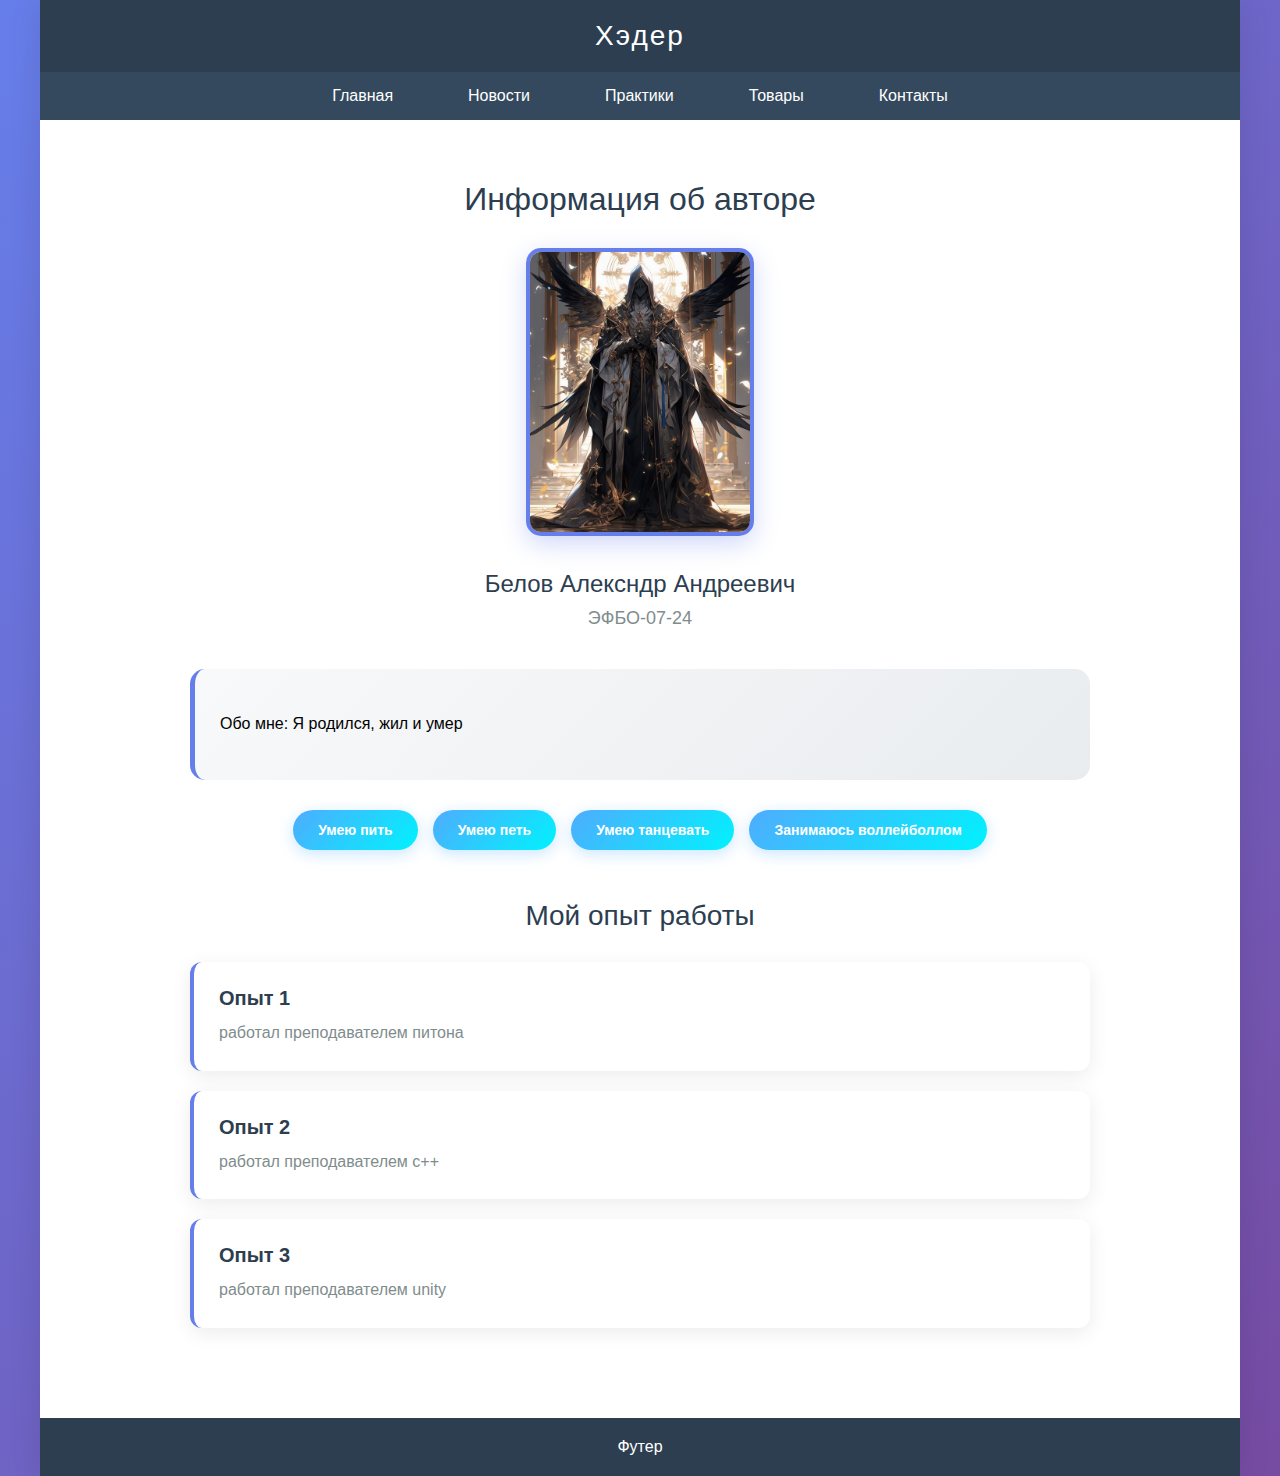
<file: index.html>
<!DOCTYPE html>
<html lang="ru">
<head>
    <meta charset="UTF-8">
    <meta name="viewport" content="width=device-width, initial-scale=1.0">
    <title>Семестровая работа</title>
    <link rel="stylesheet" href="style/styles.css">
</head>
<body>
    <div class="page-container">
        <div class="header">Хэдер</div>
        
        <div class="nav">
            <ul class="nav-list">
                <li class="nav-item"><a class="nav-link" href="index.html">Главная</a></li>
                <li class="nav-item"><a class="nav-link" href="pages/news.html">Новости</a></li>
                <li class="nav-item"><a class="nav-link" href="pages/practices.html">Практики</a></li>
                <li class="nav-item"><a class="nav-link" href="pages/goods.html">Товары</a></li>
                <li class="nav-item"><a class="nav-link" href="pages/contacts.html">Контакты</a></li>
            </ul>
        </div>
        
        <div class="content">
            <div class="profile-header">
                <h1 class="profile-title">Информация об авторе</h1>
                <img class="profile-photo" src="images/photo.png" alt="Фото автора">
                <h2 class="profile-name">Белов Алексндр Андреевич</h2>
                <p class="profile-group">ЭФБО-07-24</p>
            </div>
            
            <div class="about-me">
                <p>Обо мне: Я родился, жил и умер</p>
            </div>
            
            <div class="skills-container">
                <div class="skill-tag">Умею пить</div>
                <div class="skill-tag">Умею петь</div>
                <div class="skill-tag">Умею танцевать</div>
                <div class="skill-tag">Занимаюсь воллейболлом</div>
            </div>
            
            <div class="experience-section">
                <h2 class="section-title">Мой опыт работы</h2>
                <div class="experience-card">
                    <h3 class="experience-title">Опыт 1</h3>
                    <p class="experience-desc">работал преподавателем питона</p>
                </div>
                <div class="experience-card">
                    <h3 class="experience-title">Опыт 2</h3>
                    <p class="experience-desc">работал преподавателем c++</p>
                </div>
                <div class="experience-card">
                    <h3 class="experience-title">Опыт 3</h3>
                    <p class="experience-desc">работал преподавателем unity</p>
                </div>
            </div>
        </div>
        
        <div class="footer">Футер</div>
    </div>
</body>
</html>
</file>
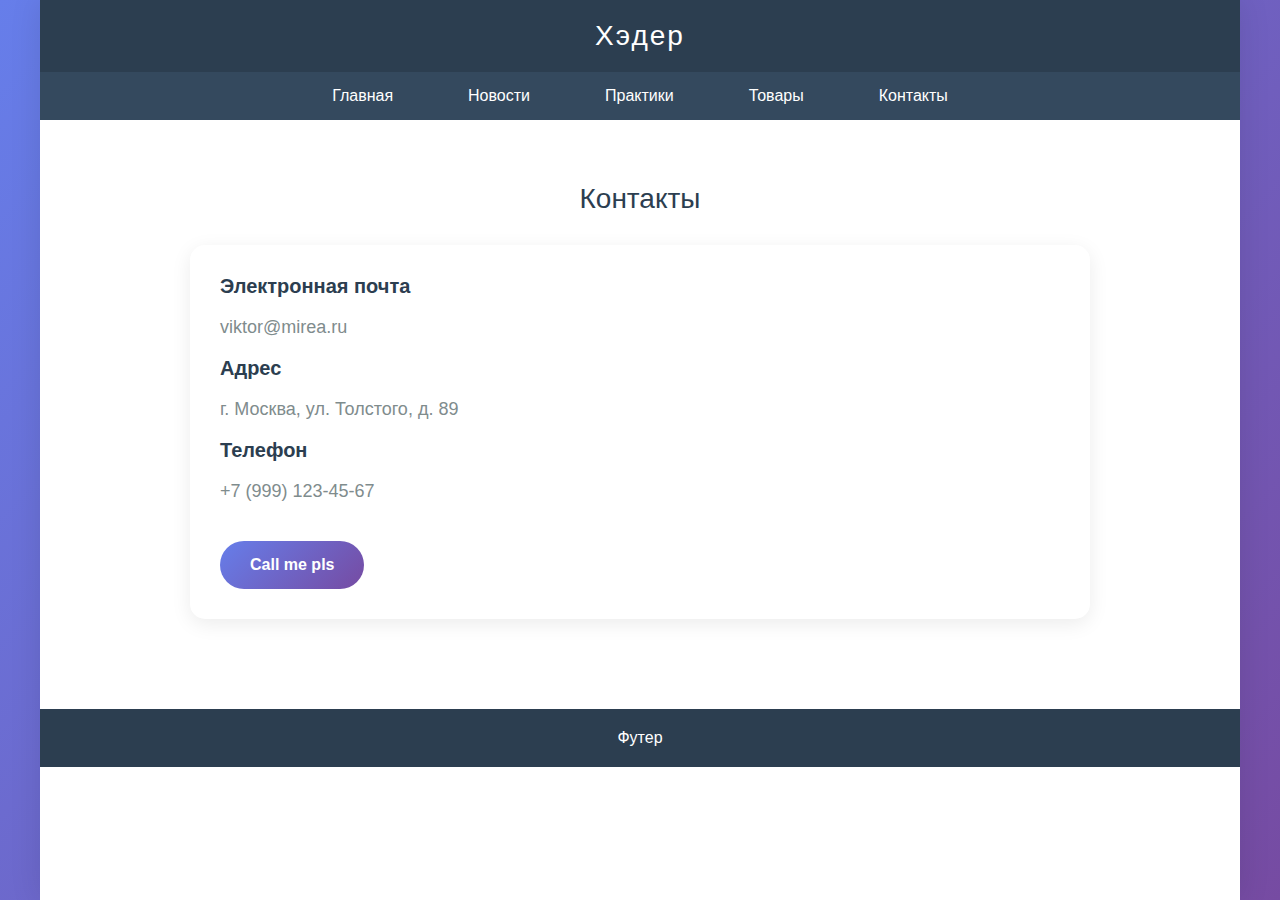
<file: pages/contacts.html>
<!DOCTYPE html>
<html lang="ru">
<head>
    <meta charset="UTF-8">
    <meta name="viewport" content="width=device-width, initial-scale=1.0">
    <title>Контакты</title>
    <link rel="stylesheet" href="../style/styles.css">
</head>
<body>
    <div class="page-container">
        <div class="header">Хэдер</div>
        
        <div class="nav">
            <ul class="nav-list">
                <li class="nav-item"><a class="nav-link" href="../index.html">Главная</a></li>
                <li class="nav-item"><a class="nav-link" href="news.html">Новости</a></li>
                <li class="nav-item"><a class="nav-link" href="practices.html">Практики</a></li>
                <li class="nav-item"><a class="nav-link" href="goods.html">Товары</a></li>
                <li class="nav-item"><a class="nav-link" href="contacts.html">Контакты</a></li>
            </ul>
        </div>
        
        <div class="content">
            <h2 class="section-title">Контакты</h2>
            
            <div class="contact-info">
                <div class="contact-item">
                    <h3 class="experience-title">Электронная почта</h3>
                    <p class="experience-desc">viktor@mirea.ru</p>
                </div>
                
                <div class="contact-item">
                    <h3 class="experience-title">Адрес</h3>
                    <p class="experience-desc">г. Москва, ул. Толстого, д. 89</p>
                </div>
                
                <div class="contact-item">
                    <h3 class="experience-title">Телефон</h3>
                    <p class="experience-desc">+7 (999) 123-45-67</p>
                </div>
                
                <button class="contact-button" onclick="alert('Позвоните по номеру: +7 (999) 123-45-67')"> Call me pls</button>
            </div>
        </div>
        
        <div class="footer">Футер</div>
    </div>
</body>
</html>
</file>
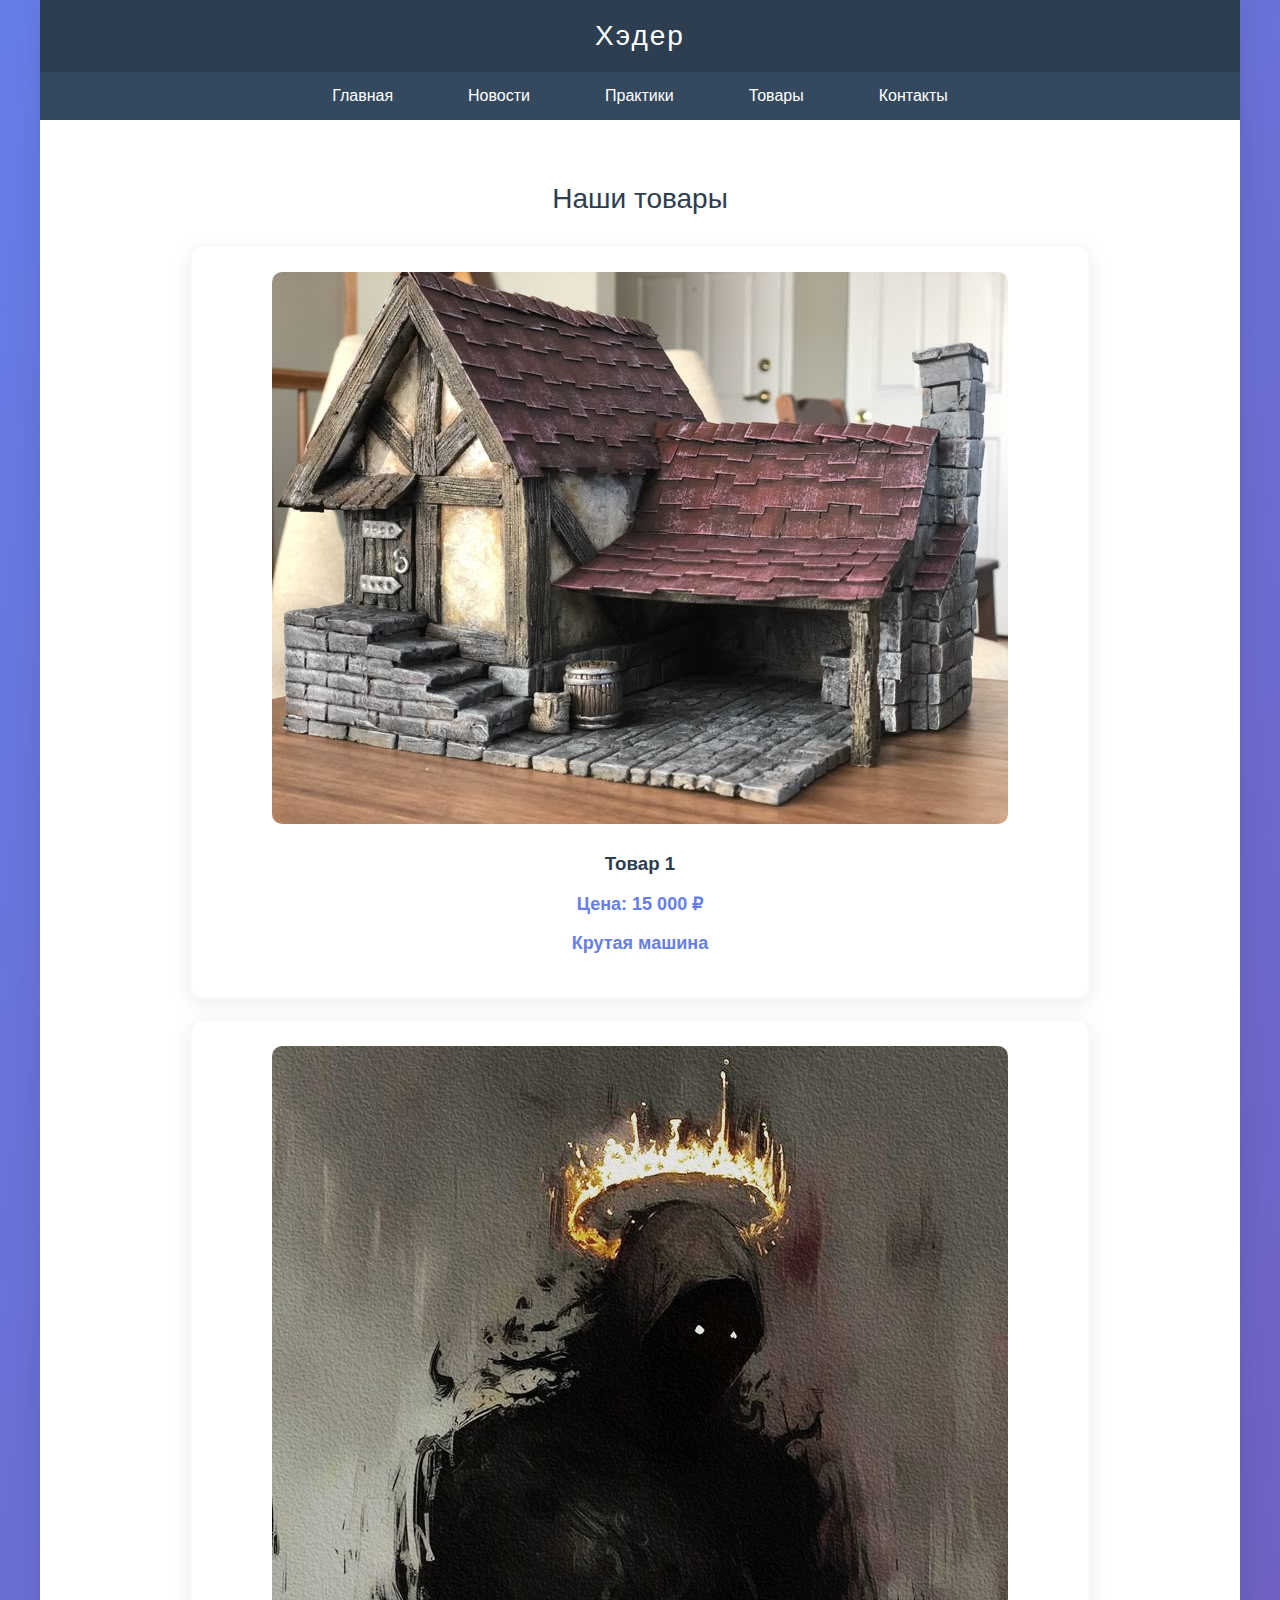
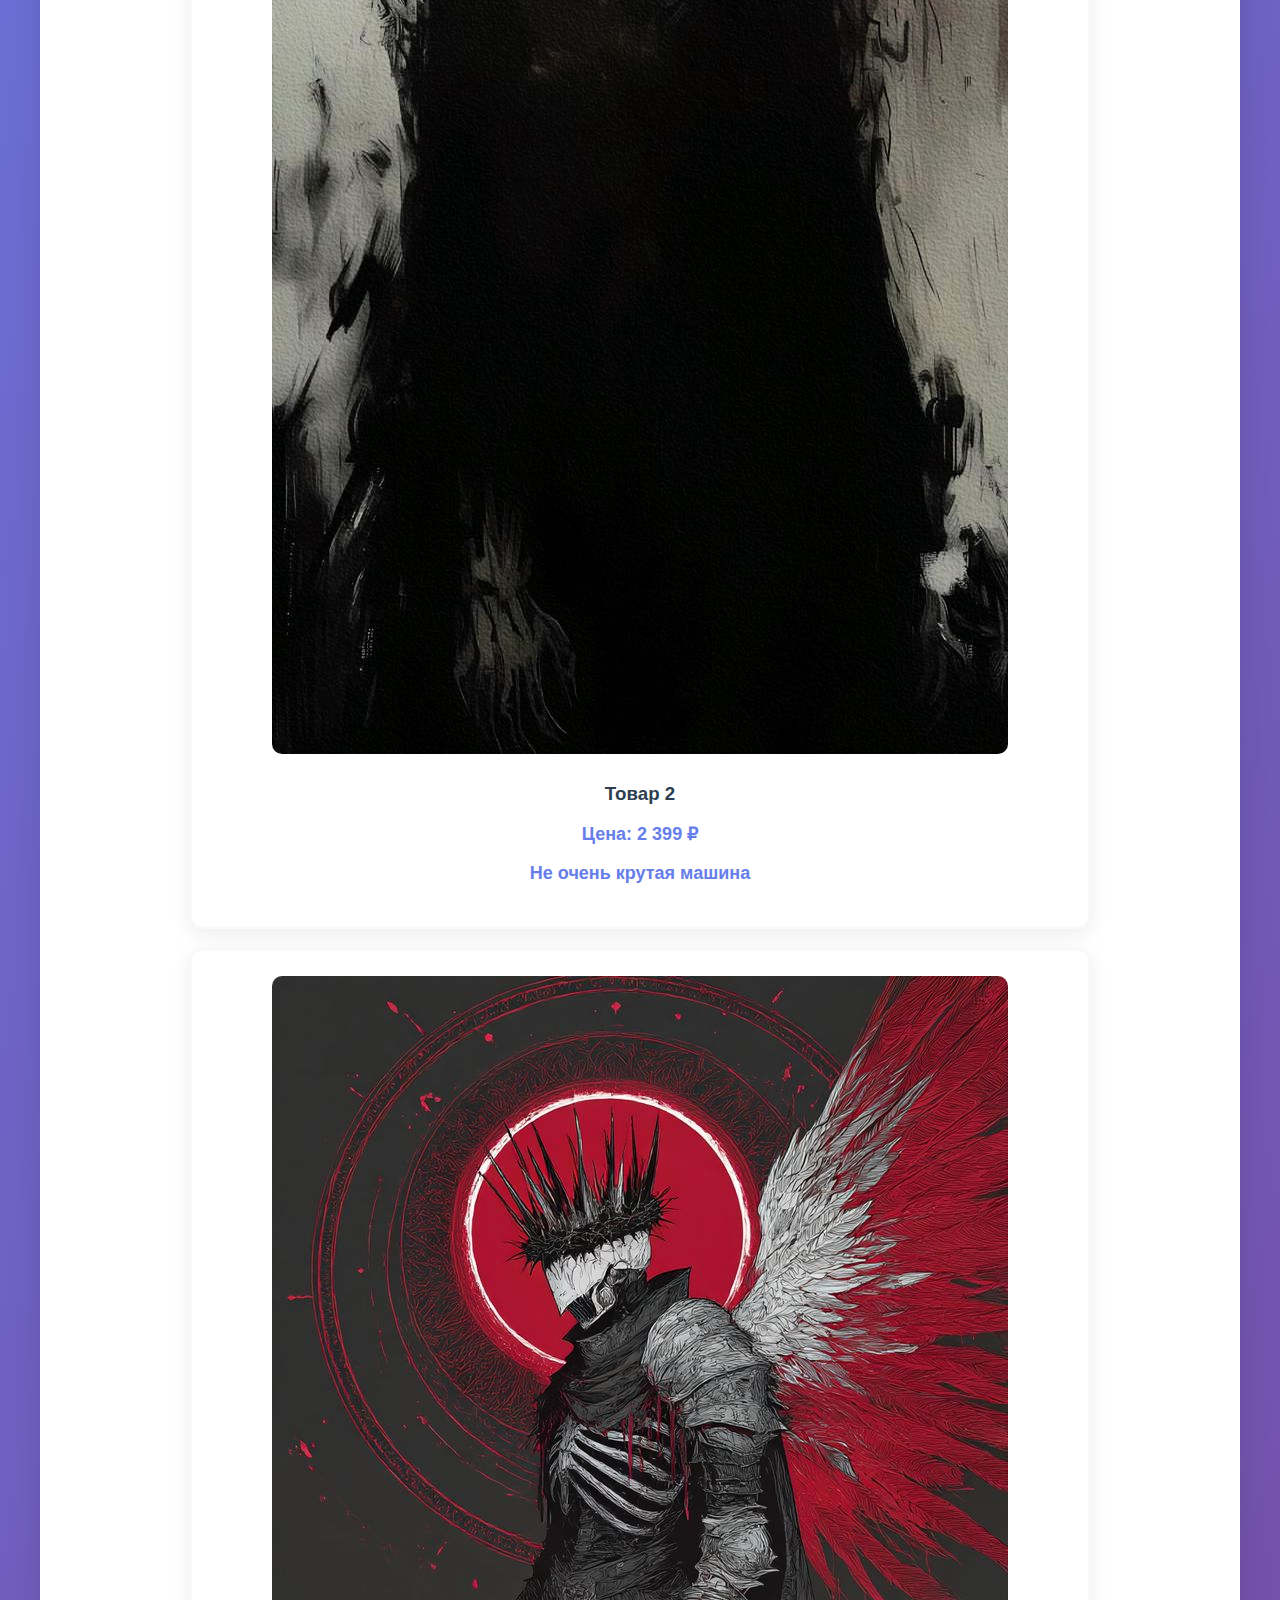
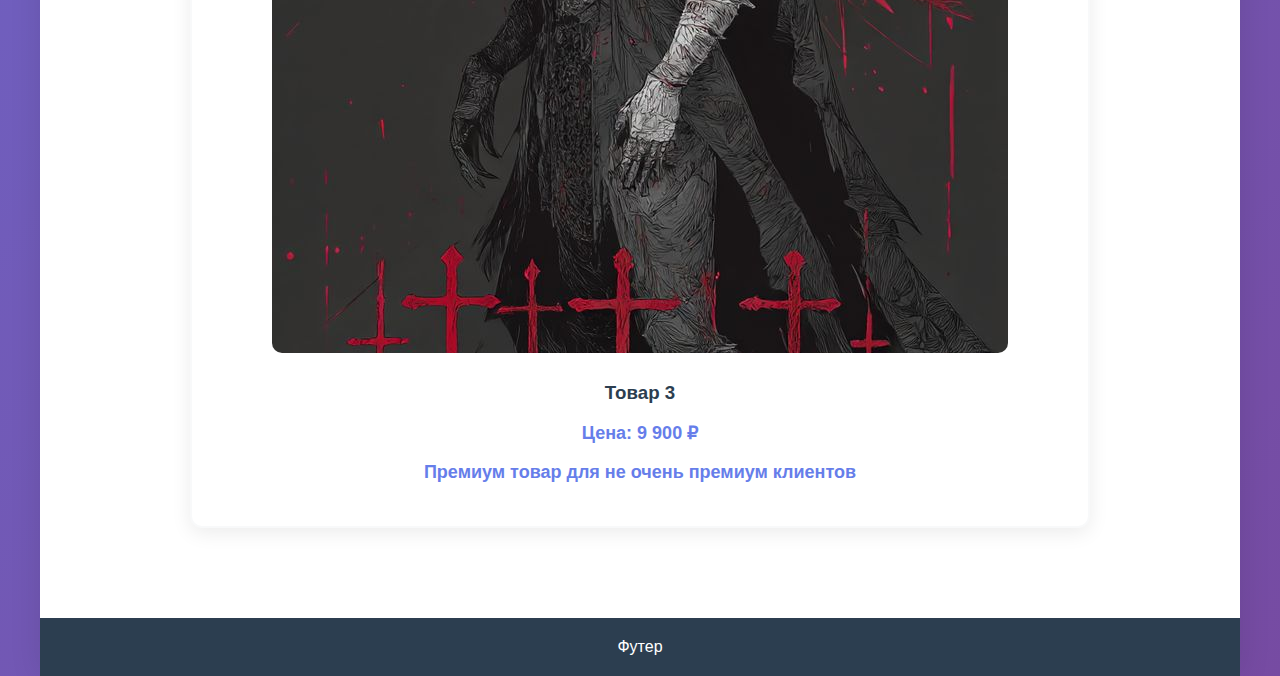
<file: pages/goods.html>
<!DOCTYPE html>
<html lang="ru">
<head>
    <meta charset="UTF-8">
    <meta name="viewport" content="width=device-width, initial-scale=1.0">
    <title>Товары</title>
    <link rel="stylesheet" href="../style/styles.css">
</head>
<body>
    <div class="page-container">
        <div class="header">Хэдер</div>
        
        <div class="nav">
            <ul class="nav-list">
                <li class="nav-item"><a class="nav-link" href="../index.html">Главная</a></li>
                <li class="nav-item"><a class="nav-link" href="news.html">Новости</a></li>
                <li class="nav-item"><a class="nav-link" href="practices.html">Практики</a></li>
                <li class="nav-item"><a class="nav-link" href="goods.html">Товары</a></li>
                <li class="nav-item"><a class="nav-link" href="contacts.html">Контакты</a></li>
            </ul>
        </div>
        
        <div class="content">
            <h2 class="section-title">Наши товары</h2>
            
            <div class="product">
                <img src="../images/goods1.jpg" alt="Товар 1" class="product-image">
                <h3 class="product-title">Товар 1</h3>
                <p class="product-price">Цена: 15 000 ₽</p>
                <p class="product-description"> Крутая машина</p>
            </div>
            
            <div class="product">
                <img src="../images/goods2.jpg" alt="Товар 2" class="product-image">
                <h3 class="product-title">Товар 2</h3>
                <p class="product-price">Цена: 2 399 ₽</p>
                <p class="product-description"> Не очень крутая машина</p>
            </div>
            
            <div class="product">
                <img src="../images/goods3.jpg" alt="Товар 3" class="product-image">
                <h3 class="product-title">Товар 3</h3>
                <p class="product-price">Цена: 9 900 ₽</p>
                <p class="product-description">Премиум товар для не очень премиум клиентов</p>
            </div>
        </div>
        
        <div class="footer">Футер</div>
    </div>
</body>
</html>
</file>
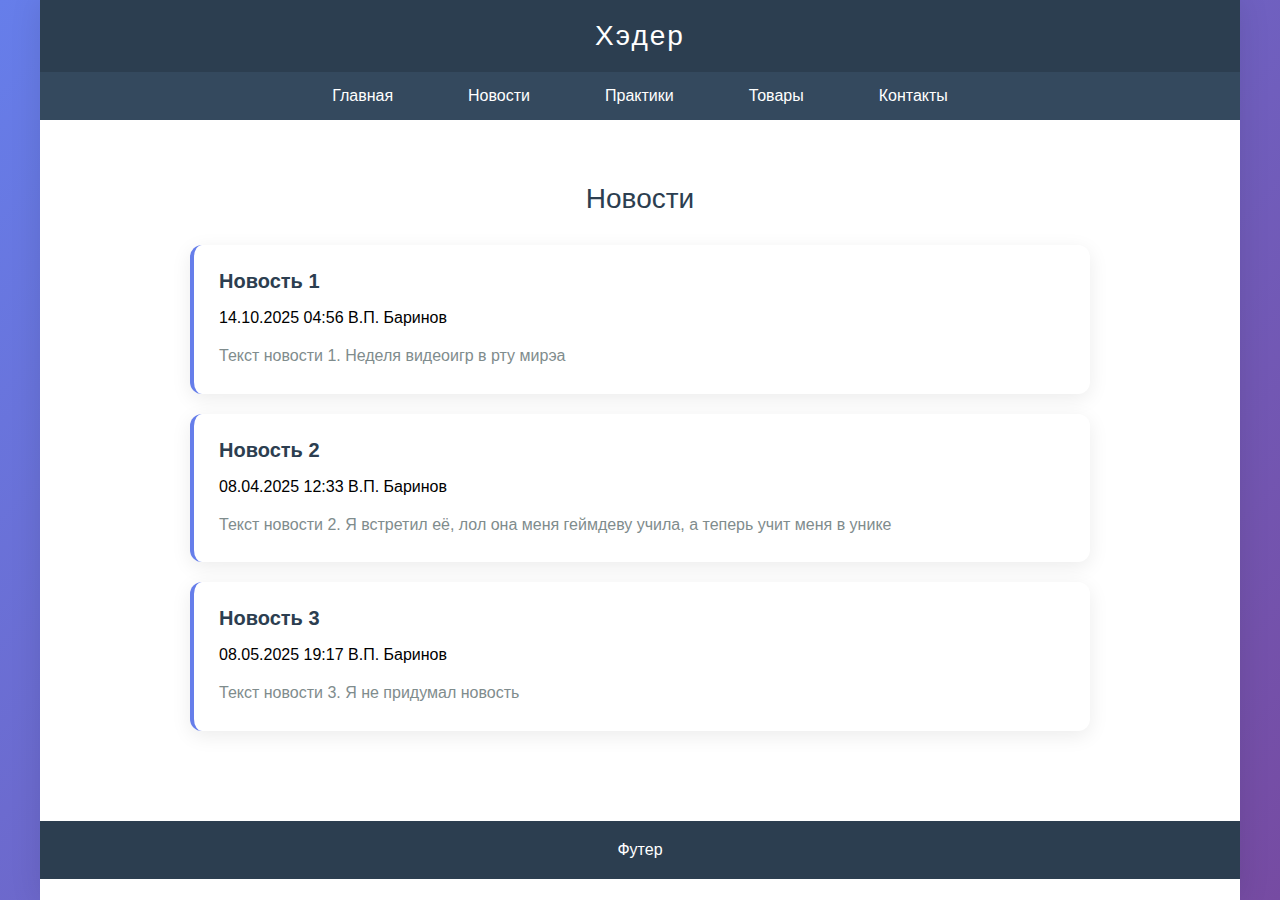
<file: pages/news.html>
<!DOCTYPE html>
<html lang="ru">
<head>
    <meta charset="UTF-8">
    <meta name="viewport" content="width=device-width, initial-scale=1.0">
    <title>Новости</title>
    <link rel="stylesheet" href="../style/styles.css">
</head>
<body>
    <div class="page-container">
        <div class="header">Хэдер</div>
        
        <div class="nav">
            <ul class="nav-list">
                <li class="nav-item"><a class="nav-link" href="../index.html">Главная</a></li>
                <li class="nav-item"><a class="nav-link" href="news.html">Новости</a></li>
                <li class="nav-item"><a class="nav-link" href="practices.html">Практики</a></li>
                <li class="nav-item"><a class="nav-link" href="goods.html">Товары</a></li>
                <li class="nav-item"><a class="nav-link" href="contacts.html">Контакты</a></li>
            </ul>
        </div>
        
        <div class="content">
            <h2 class="section-title">Новости</h2>
            
            <div class="news-item">
                <h3 class="experience-title">Новость 1</h3>
                <p class="news-meta">14.10.2025 04:56 В.П. Баринов</p>
                <p class="experience-desc">Текст новости 1. Неделя видеоигр в рту мирэа</p>
            </div>
            
            <div class="news-item">
                <h3 class="experience-title">Новость 2</h3>
                <p class="news-meta">08.04.2025 12:33 В.П. Баринов</p>
                <p class="experience-desc">Текст новости 2. Я встретил её, лол она меня геймдеву учила, а теперь учит меня в унике</p>
            </div>
            
            <div class="news-item">
                <h3 class="experience-title">Новость 3</h3>
                <p class="news-meta">08.05.2025 19:17 В.П. Баринов</p>
                <p class="experience-desc">Текст новости 3. Я не придумал новость</p>
            </div>
        </div>
        
        <div class="footer">Футер</div>
    </div>
</body>
</html>
</file>
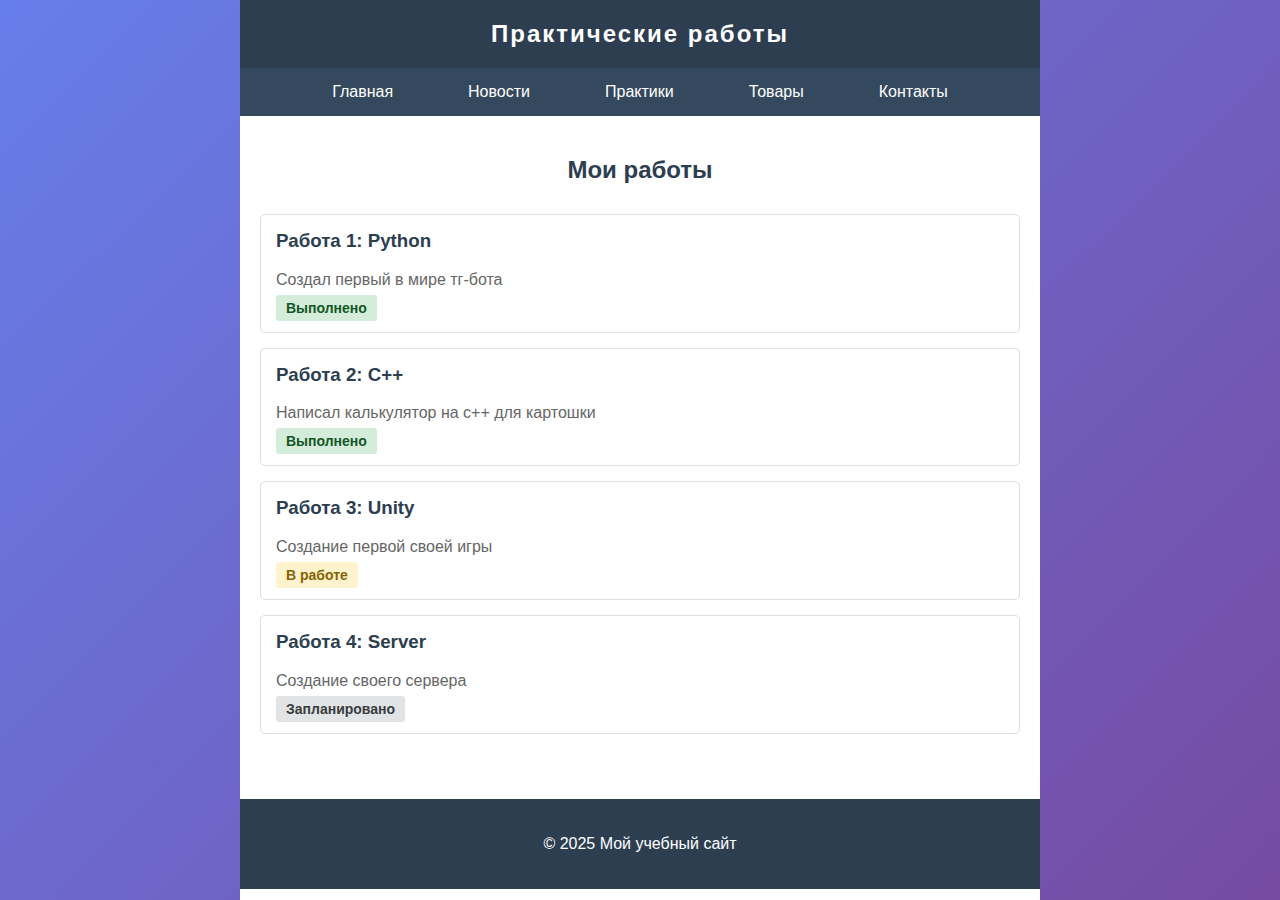
<file: pages/practices.html>
<!DOCTYPE html>
<html lang="ru">
<head>
    <meta charset="UTF-8">
    <meta name="viewport" content="width=device-width, initial-scale=1.0">
    <title>Практические работы</title>
    <link rel="stylesheet" href="../style/styles.css">
</head>
<body>
    <div class="container">
        <header class="header">
            <h1>Практические работы</h1>
        </header>
        
        <div class="nav">
            <ul class="nav-list">
                <li class="nav-item"><a class="nav-link" href="../index.html">Главная</a></li>
                <li class="nav-item"><a class="nav-link" href="news.html">Новости</a></li>
                <li class="nav-item"><a class="nav-link" href="practices.html">Практики</a></li>
                <li class="nav-item"><a class="nav-link" href="goods.html">Товары</a></li>
                <li class="nav-item"><a class="nav-link" href="contacts.html">Контакты</a></li>
            </ul>
        </div>
        
        <main class="main">
            <h2>Мои работы</h2>
            
            <div class="work-list">
                <div class="work-item">
                    <h3>Работа 1: Python</h3>
                    <p>Создал первый в мире тг-бота</p>
                    <span class="status done">Выполнено</span>
                </div>
                
                <div class="work-item">
                    <h3>Работа 2: C++</h3>
                    <p>Написал калькулятор на с++ для картошки</p>
                    <span class="status done">Выполнено</span>
                </div>
                
                <div class="work-item">
                    <h3>Работа 3: Unity</h3>
                    <p>Создание первой своей игры</p>
                    <span class="status progress">В работе</span>
                </div>
                
                <div class="work-item">
                    <h3>Работа 4: Server</h3>
                    <p>Создание своего сервера</p>
                    <span class="status planned">Запланировано</span>
                </div>
            </div>
        </main>
        
        <footer class="footer">
            <p>© 2025 Мой учебный сайт</p>
        </footer>
    </div>
</body>
</html>
</file>
<file: style/styles.css>
/* ==== БАЗОВЫЕ СТИЛИ ==== */
body {
    font-family: 'Segoe UI', Tahoma, Geneva, Verdana, sans-serif;
    margin: 0;
    padding: 0;
    background: linear-gradient(135deg, #667eea 0%, #764ba2 100%);
    min-height: 100vh;
}

/* ==== КОНТЕЙНЕР СТРАНИЦЫ ==== */
.page-container {
    max-width: 1200px;
    margin: 0 auto;
    background: white;
    min-height: 100vh;
    box-shadow: 0 0 30px rgba(0,0,0,0.1);
}

/* ==== ШАПКА ==== */
.header {
    background: linear-gradient(135deg, #2c3e50 0%, #34495e 100%);
    color: white;
    text-align: center;
    padding: 30px;
    font-size: 28px;
    font-weight: 300;
    letter-spacing: 2px;
}

/* ==== НАВИГАЦИЯ ==== */
.nav {
    background: #2c3e50;
    padding: 20px 0;
}

.nav-list {
    list-style: none;
    margin: 0;
    padding: 0;
    display: flex;
    justify-content: center;
    gap: 25px;
}

.nav-item {
    margin: 0;
}

.nav-link {
    color: white;
    text-decoration: none;
    padding: 12px 25px;
    border-radius: 25px;
    transition: all 0.3s ease;
    font-weight: 500;
}

.nav-link:hover {
    background: rgba(255,255,255,0.1);
    transform: translateY(-2px);
}

/* ==== ОСНОВНОЙ КОНТЕНТ ==== */
.content {
    padding: 40px;
    max-width: 900px;
    margin: 0 auto;
}

/* ==== ГЛАВНАЯ СТРАНИЦА ==== */
.profile-header {
    text-align: center;
    margin-bottom: 40px;
}

.profile-title {
    font-size: 32px;
    color: #2c3e50;
    margin-bottom: 10px;
    font-weight: 300;
}

.profile-photo {
    width: 220px;
    height: 280px;
    border-radius: 15px;
    object-fit: cover;
    margin: 20px auto;
    border: 4px solid #667eea;
    box-shadow: 0 8px 25px rgba(102, 126, 234, 0.3);
}

.profile-name {
    font-size: 24px;
    color: #2c3e50;
    margin: 10px 0;
    font-weight: 500;
}

.profile-group {
    font-size: 18px;
    color: #7f8c8d;
    margin: 5px 0;
}

.about-me {
    background: linear-gradient(135deg, #f8f9fa 0%, #e9ecef 100%);
    padding: 25px;
    border-radius: 15px;
    margin: 30px 0;
    border-left: 5px solid #667eea;
    font-size: 16px;
    line-height: 1.8;
}

/* ==== НАВЫКИ ==== */
.skills-container {
    display: flex;
    justify-content: center;
    flex-wrap: wrap;
    gap: 15px;
    margin: 30px 0;
}

.skill-tag {
    background: linear-gradient(135deg, #4facfe 0%, #00f2fe 100%);
    color: white;
    padding: 12px 25px;
    border-radius: 25px;
    font-weight: 600;
    font-size: 14px;
    box-shadow: 0 4px 15px rgba(79, 172, 254, 0.3);
    transition: all 0.3s ease;
}

.skill-tag:hover {
    transform: translateY(-3px);
    box-shadow: 0 6px 20px rgba(79, 172, 254, 0.4);
}

/* ==== ОПЫТ РАБОТЫ ==== */
.experience-section {
    margin-top: 50px;
}

.section-title {
    font-size: 28px;
    color: #2c3e50;
    text-align: center;
    margin-bottom: 30px;
    font-weight: 300;
}

.experience-card {
    background: white;
    padding: 25px;
    margin: 20px 0;
    border-radius: 12px;
    box-shadow: 0 5px 20px rgba(0,0,0,0.08);
    border-left: 4px solid #667eea;
    transition: transform 0.3s ease;
}

.experience-card:hover {
    transform: translateX(5px);
}

.experience-title {
    font-size: 20px;
    color: #2c3e50;
    margin: 0 0 10px 0;
    font-weight: 600;
}

.experience-desc {
    color: #7f8c8d;
    line-height: 1.6;
    margin: 0;
}

/* ==== ФУТЕР ==== */
.footer {
    background: linear-gradient(135deg, #2c3e50 0%, #34495e 100%);
    color: white;
    text-align: center;
    padding: 30px;
    margin-top: 50px;
}

/* ==== СТИЛИ ДЛЯ ДРУГИХ СТРАНИЦ ==== */

/* Новости */
.news-item {
    background: white;
    padding: 25px;
    margin: 20px 0;
    border-radius: 12px;
    box-shadow: 0 5px 20px rgba(0,0,0,0.08);
    border-left: 4px solid #667eea;
}

.news-item h3 {
    color: #2c3e50;
    margin-top: 0;
}

.news-item small {
    color: #7f8c8d;
}

/* Товары */
.product {
    background: white;
    padding: 25px;
    margin: 20px 0;
    border-radius: 12px;
    box-shadow: 0 5px 20px rgba(0,0,0,0.08);
    text-align: center;
    border: 2px solid #f8f9fa;
    transition: all 0.3s ease;
}

.product:hover {
    transform: translateY(-5px);
    box-shadow: 0 8px 25px rgba(0,0,0,0.15);
}

.product img {
    border-radius: 10px;
    margin-bottom: 15px;
}

.product h3 {
    color: #2c3e50;
    margin: 10px 0;
}

.product p {
    color: #667eea;
    font-weight: 600;
    font-size: 18px;
}

/* Контакты */
.contact-info {
    background: white;
    padding: 30px;
    border-radius: 15px;
    box-shadow: 0 5px 20px rgba(0,0,0,0.08);
    margin: 20px 0;
}

.contact-info p {
    font-size: 18px;
    margin: 15px 0;
}

.contact-button {
    background: linear-gradient(135deg, #667eea 0%, #764ba2 100%);
    color: white;
    border: none;
    padding: 15px 30px;
    border-radius: 25px;
    font-size: 16px;
    font-weight: 600;
    cursor: pointer;
    transition: all 0.3s ease;
    margin-top: 20px;
}

.contact-button:hover {
    transform: translateY(-2px);
    box-shadow: 0 6px 20px rgba(102, 126, 234, 0.4);
}

/* Базовые стили */
body {
    font-family: Arial, sans-serif;
    margin: 0;
    padding: 0;
    background-color: #f5f5f5;
}

.container {
    max-width: 800px;
    margin: 0 auto;
    background: white;
    min-height: 100vh;
}

/* Шапка */
.header {
    background: #2c3e50;
    color: white;
    padding: 20px;
    text-align: center;
}

.header h1 {
    margin: 0;
    font-size: 24px;
}

/* Навигация */
.nav {
    background: #34495e;
    padding: 15px;
    text-align: center;
}

.nav a {
    color: white;
    text-decoration: none;
    margin: 0 15px;
    padding: 5px 10px;
}

.nav a:hover {
    background: rgba(255,255,255,0.1);
    border-radius: 3px;
}

/* Основной контент */
.main {
    padding: 20px;
}

.main h2 {
    color: #2c3e50;
    text-align: center;
}

/* Список работ */
.work-list {
    margin-top: 30px;
}

.work-item {
    background: white;
    border: 1px solid #ddd;
    border-radius: 5px;
    padding: 15px;
    margin-bottom: 15px;
}

.work-item h3 {
    color: #2c3e50;
    margin-top: 0;
}

.work-item p {
    color: #666;
    margin: 10px 0;
}

/* Статусы */
.status {
    padding: 5px 10px;
    border-radius: 3px;
    font-size: 14px;
    font-weight: bold;
}

.status.done {
    background: #d4edda;
    color: #155724;
}

.status.progress {
    background: #fff3cd;
    color: #856404;
}

.status.planned {
    background: #e2e3e5;
    color: #383d41;
}

/* Подвал */
.footer {
    background: #2c3e50;
    color: white;
    text-align: center;
    padding: 20px;
    margin-top: 30px;
}
</file>
